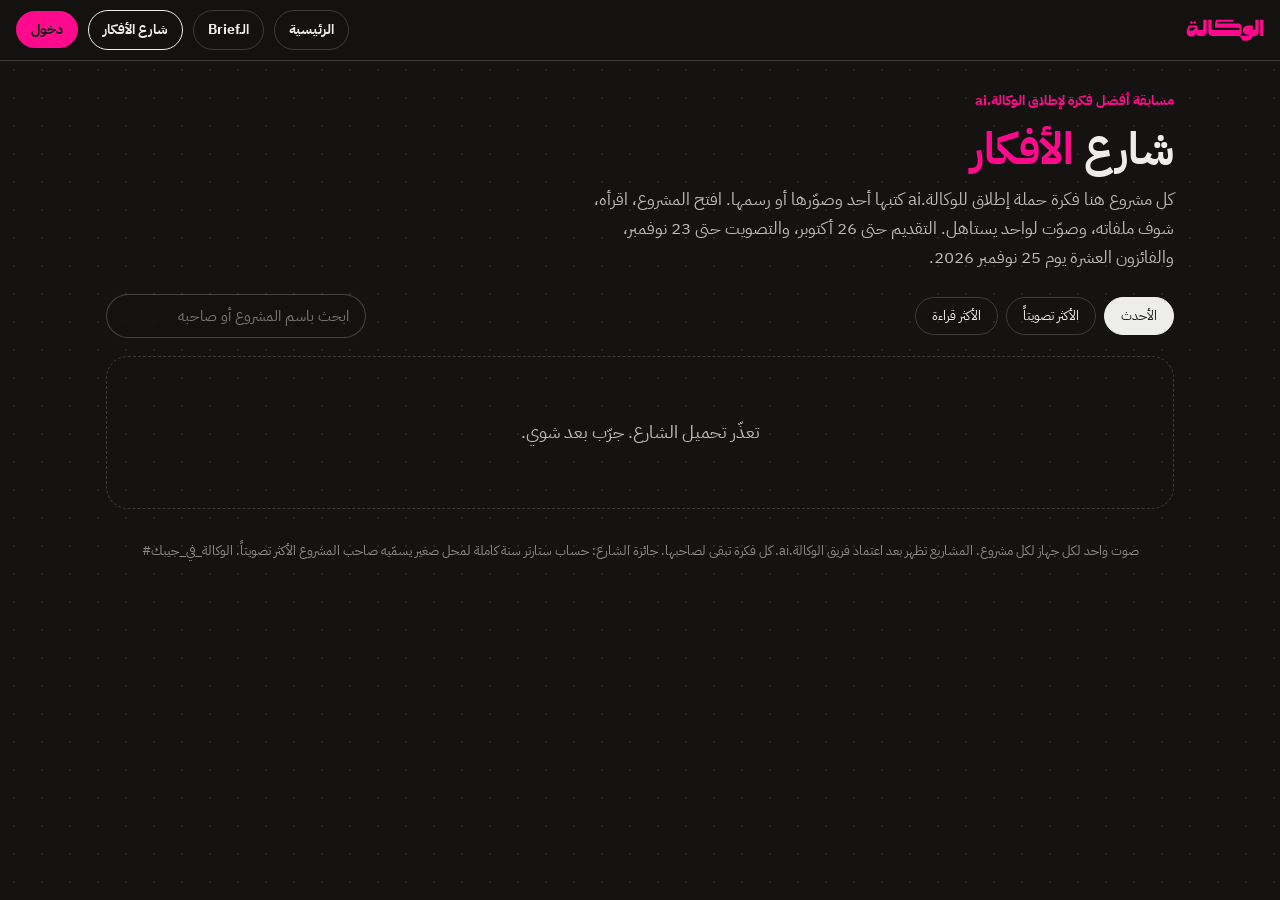
<file: gallery.html>
<!doctype html>
<html lang="ar" dir="rtl">
<head>
<meta charset="utf-8"><meta name="viewport" content="width=device-width, initial-scale=1, viewport-fit=cover">
<title>شارع الأفكار · مسابقة أفضل فكرة لإطلاق الوكالة.ai</title>
<meta name="description" content="مشاريع المشاركين في مسابقة أفضل فكرة لإطلاق الوكالة.ai: افتح المشروع، اقرأ الفكرة، شوف الملفات، وصوّت.">
<meta property="og:title" content="شارع الأفكار · مسابقة أفضل فكرة لإطلاق الوكالة.ai"><meta property="og:description" content="مشاريع حملة إطلاق الوكالة.ai من المشاركين. اقرأ وصوّت."><meta property="og:image" content="https://alharethksogz.github.io/alwakala-brief/assets/og.jpg">
<link rel="icon" href="favicon.svg" type="image/svg+xml">
<link href="https://fonts.googleapis.com/css2?family=Archivo:wght@700;800&family=IBM+Plex+Sans+Arabic:wght@400;600;700&display=swap" rel="stylesheet">
<link rel="stylesheet" href="assets/chal.css">
<style>
.bar2{display:flex;gap:8px;align-items:center;flex-wrap:wrap;margin-bottom:18px}
.tabs{display:flex;gap:8px}
.tab{border:1.5px solid var(--line);background:transparent;color:var(--paper);border-radius:999px;padding:8px 16px;font:700 14px inherit;font-family:inherit;cursor:pointer}
.tab[aria-pressed="true"]{background:var(--paper);color:var(--ink);border-color:var(--paper)}
.srch{margin-inline-start:auto;max-width:260px;min-width:160px;flex:1}
.srch input{border-radius:999px;padding:9px 16px;font-size:15px}
.pg{display:grid;grid-template-columns:repeat(auto-fill,minmax(250px,1fr));gap:18px}
.pc{position:relative;display:flex;flex-direction:column;background:var(--ink);border:1.5px solid var(--line);border-radius:22px;overflow:hidden;text-decoration:none;color:var(--paper);transition:transform .2s,border-color .2s}
.pc:hover{transform:translateY(-3px);border-color:var(--g3)}
.pc .cv{position:relative;aspect-ratio:4/3;background:#0c0c0b;overflow:hidden}
.pc .cv img{width:100%;height:100%;object-fit:cover}
.pc .cv .tc{position:absolute;inset:0;display:flex;align-items:flex-end;padding:16px;background:linear-gradient(160deg,#2a1a24,#141312 70%);font-size:22px;font-weight:700;line-height:1.35;color:var(--paper)}
.pc .cv .tc::before{content:"";position:absolute;inset:auto -20% -40% auto;width:70%;aspect-ratio:1;border-radius:50%;background:radial-gradient(circle,rgba(255,10,140,.35),transparent 65%)}
.pc .ic{position:absolute;bottom:10px;inset-inline-end:10px;display:flex;gap:6px}
.pc .ic span{background:rgba(20,19,18,.8);border:1px solid rgba(247,247,245,.2);border-radius:999px;padding:2px 9px;font-size:12px;color:var(--g1)}
.pc .bd{padding:14px 16px 16px;display:flex;flex-direction:column;gap:6px;flex:1}
.pc b{font-size:18px;line-height:1.45}
.pc .sm{font-size:14px;color:var(--g2);line-height:1.6;display:-webkit-box;-webkit-line-clamp:2;-webkit-box-orient:vertical;overflow:hidden}
.pc .who{font-size:13px;color:var(--g3);margin-top:auto;padding-top:8px;display:flex;justify-content:space-between;gap:8px;align-items:center}
.pc .who .v{color:var(--paper);font-weight:700}
.pc .who .v i{font-style:normal;color:var(--m)}
.cnt{color:var(--g3);font-size:14px;margin-bottom:12px}
</style>
</head>
<body>
<div id="chbar"></div>
<div class="wrap">
  <div class="kick">مسابقة أفضل فكرة لإطلاق الوكالة.ai</div>
  <h1>شارع <b>الأفكار</b></h1>
  <p class="sub">كل مشروع هنا فكرة حملة إطلاق للوكالة.ai كتبها أحد وصوّرها أو رسمها. افتح المشروع، اقرأه، شوف ملفاته، وصوّت لواحد يستاهل. التقديم حتى 26 أكتوبر، والتصويت حتى 23 نوفمبر، والفائزون العشرة يوم 25 نوفمبر 2026.</p>
  <div class="bar2">
    <div class="tabs" role="tablist"><button class="tab" data-s="new" aria-pressed="true">الأحدث</button><button class="tab" data-s="top" aria-pressed="false">الأكثر تصويتاً</button><button class="tab" data-s="read" aria-pressed="false">الأكثر قراءة</button></div>
    <div class="srch"><input id="q" type="search" placeholder="ابحث باسم المشروع أو صاحبه" aria-label="بحث"></div>
  </div>
  <p class="cnt" id="cnt"></p>
  <div class="pg" id="grid"></div>
  <p class="foot">صوت واحد لكل جهاز لكل مشروع. المشاريع تظهر بعد اعتماد فريق الوكالة.ai. كل فكرة تبقى لصاحبها. جائزة الشارع: حساب ستارتر سنة كاملة لمحل صغير يسمّيه صاحب المشروع الأكثر تصويتاً. <span dir="ltr">#الوكالة_في_جيبك</span></p>
</div>
<script src="assets/chal.js"></script>
<script>
(function(){
var $=function(s){return document.querySelector(s)};CH.header('gallery');CH.track();
var items=[],sort='new',q='';
function cover(x){if(x.cover)return '<img loading="lazy" src="'+CH.pub(x.cover)+'" alt="">';if(x.poster)return '<img loading="lazy" src="'+CH.pub(x.poster)+'" alt="">';return '<div class="tc">'+CH.esc(x.title||'بدون عنوان')+'</div>'}
function rk(x){return x.rank?'<span class="rank">'+(x.rank===1?'المركز الأول':'المركز '+x.rank)+'</span>':''}
function render(){var list=items.filter(function(x){if(!q)return true;var s=(x.title||'')+' '+(x.name||'')+' '+(x.summary||'')+' '+(x.city||'');return s.indexOf(q)>=0});
  if(sort==='top')list.sort(function(a,b){return b.votes-a.votes||(a.rank||99)-(b.rank||99)});else if(sort==='read')list.sort(function(a,b){return b.views-a.views});else list.sort(function(a,b){return (a.rank||99)-(b.rank||99)||new Date(b.at)-new Date(a.at)});
  $('#cnt').textContent=items.length?list.length+' مشروع'+(q?' يطابق البحث':' في الشارع'):'';
  if(!list.length){$('#grid').innerHTML='<div class="empty" style="grid-column:1/-1">'+(items.length?'لا نتائج.':'الشارع فاضي لسا. <a href="join.html">كن أول من يضيء نافذة.</a>')+'</div>';return}
  $('#grid').innerHTML=list.map(function(x){var ic=[];if(x.n_video>0)ic.push('▶ '+x.n_video);if(x.n_image>0)ic.push('🖼 '+x.n_image);if(x.n_pdf>0||x.has_doc)ic.push('📄 '+(x.n_pdf||1));
    return '<a class="pc" href="project.html?p='+x.slug+'" data-slug="'+x.slug+'">'+rk(x)+'<div class="cv">'+cover(x)+(ic.length?'<div class="ic">'+ic.map(function(t){return '<span>'+t+'</span>'}).join('')+'</div>':'')+'</div>'
      +'<div class="bd"><b>'+CH.esc(x.title||'بدون عنوان')+'</b>'+(x.summary?'<div class="sm">'+CH.esc(x.summary)+'</div>':'')
      +'<div class="who"><span>'+CH.esc(x.name)+(x.city?' · '+CH.esc(x.city):'')+'</span><span class="v"><i>♥</i> <span class="num">'+x.votes+'</span></span></div></div></a>'}).join('')}
Array.prototype.forEach.call(document.querySelectorAll('.tab'),function(t){t.addEventListener('click',function(){sort=t.dataset.s;Array.prototype.forEach.call(document.querySelectorAll('.tab'),function(x){x.setAttribute('aria-pressed',x===t)});CH.event('gallery_sort',{s:sort});render()})});
$('#q').addEventListener('input',function(){q=this.value.trim();render()});
$('#grid').addEventListener('click',function(e){var a=e.target.closest('.pc');if(a)CH.event('card_click',{slug:a.dataset.slug})});
CH.rpc('chal_gallery').then(function(l){items=Array.isArray(l)?l:[];render()}).catch(function(){$('#grid').innerHTML='<div class="empty" style="grid-column:1/-1">تعذّر تحميل الشارع. جرّب بعد شوي.</div>'});
})();
</script>
</body></html>
</file>
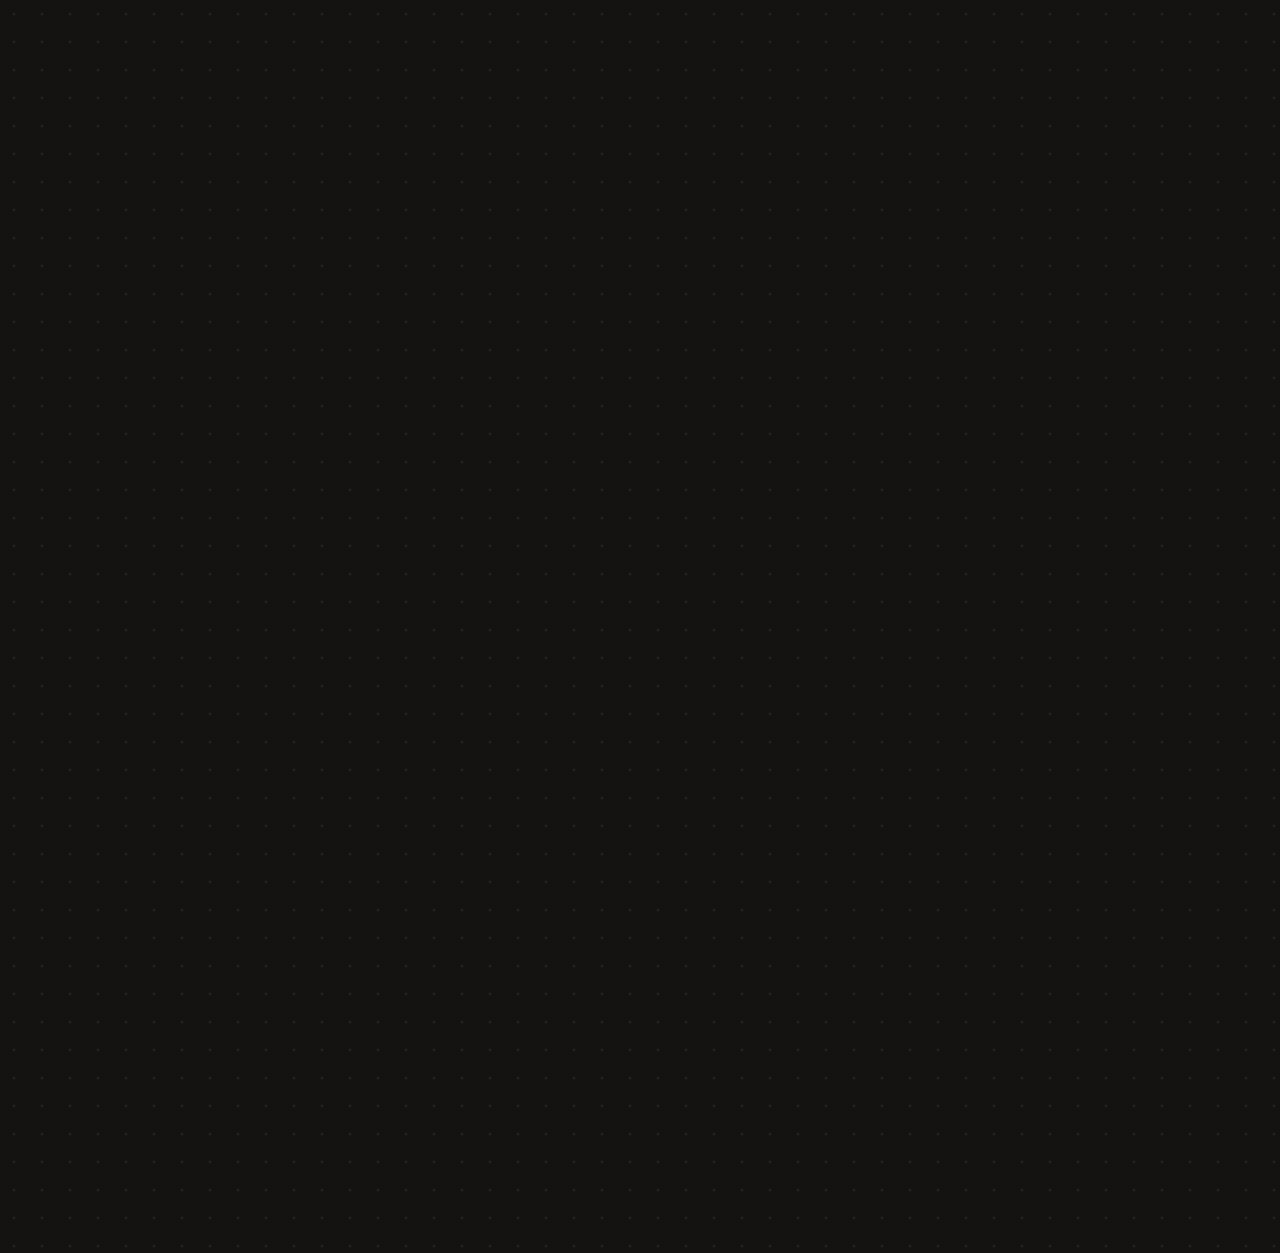
<file: join.html>
<!doctype html>
<html lang="ar" dir="rtl">
<head>
<meta charset="utf-8"><meta name="viewport" content="width=device-width, initial-scale=1, viewport-fit=cover">
<title>سجّل · مسابقة أفضل فكرة لإطلاق الوكالة.ai</title>
<meta name="description" content="سجّل في مسابقة أفضل فكرة لإطلاق الوكالة.ai وافتح صفحة مشروعك: فكرة حملة إطلاق الوكالة.ai، فيديو أو مقترح أو صور.">
<meta property="og:title" content="سجّل في مسابقة أفضل فكرة لإطلاق الوكالة.ai"><meta property="og:image" content="https://alharethksogz.github.io/alwakala-brief/assets/og.jpg">
<link rel="icon" href="favicon.svg" type="image/svg+xml">
<link href="https://fonts.googleapis.com/css2?family=Archivo:wght@700;800&family=IBM+Plex+Sans+Arabic:wght@400;600;700&display=swap" rel="stylesheet">
<link rel="stylesheet" href="assets/chal.css">
<style>
.steps{display:flex;gap:8px;margin:0 0 22px;font-size:13px;color:var(--g3)}
.steps b{display:inline-flex;align-items:center;gap:6px;border:1.5px solid var(--line);border-radius:999px;padding:4px 12px;color:var(--g2)}
.steps b.on{border-color:var(--m);color:var(--paper)}
.steps b i{font-style:normal;font-family:Archivo,sans-serif;color:var(--m)}
.pin2{display:grid;grid-template-columns:1fr 1fr;gap:12px}
.pin2 input{letter-spacing:.35em;text-align:center;font-family:Archivo,sans-serif;font-size:20px}
.why{background:var(--ink2);border-radius:14px;padding:12px 14px;font-size:14px;color:var(--g2);margin-top:8px;line-height:1.7}
</style>
</head>
<body>
<div id="chbar"></div>
<div class="wrap narrow">
  <div class="steps"><b class="on"><i>1</i> سجّل</b><b><i>2</i> صفحة مشروعك</b><b><i>3</i> شارع الأفكار</b></div>
  <h1>خلّ اسمك <b>على الشارع.</b></h1>
  <p class="sub">دقيقة واحدة: اسمك وبريدك وكلمة مرور تختارها أنت. بعدها تفتح صفحة مشروعك مباشرة، وتقدر ترجع لها في أي وقت من زر «دخول» أعلى الموقع.</p>

  <div class="card" id="already" hidden>
    <p style="margin:0 0 12px;font-size:18px">أنت مسجّل باسم <b id="alname"></b>.</p>
    <div style="display:flex;gap:10px;flex-wrap:wrap"><a class="btn m" href="submit.html">افتح صفحة مشروعي</a><button type="button" class="btn" id="alout">خروج</button></div>
  </div>

  <form class="card" id="jf" novalidate autocomplete="on">
    <div class="two">
      <label class="f"><span>الاسم <i>مطلوب</i></span><input name="name" required maxlength="80" autocomplete="name" placeholder="اسمك أو اسم الفريق"></label>
      <label class="f"><span>البريد الإلكتروني <i>مطلوب · للدخول</i></span><input name="email" type="email" required inputmode="email" dir="ltr" placeholder="name@example.com" maxlength="120" autocomplete="email"></label>
      <label class="f"><span>رقم الواتساب <i>مطلوب · للتواصل</i></span><input name="phone" required inputmode="tel" dir="ltr" placeholder="05xxxxxxxx" maxlength="20" autocomplete="tel"></label>
      <label class="f"><span>المدينة</span><input name="city" maxlength="60" autocomplete="address-level2"></label>
      <label class="f"><span>أنت</span><select name="role"><option value="freelancer">فريلانسر</option><option value="creator">صانع محتوى</option><option value="student">طالب</option><option value="owner">صاحب محل</option><option value="agency">من وكالة إعلان</option><option value="other">غير ذلك</option></select></label>
      <label class="f"><span>حسابك (إنستقرام / تيك توك / X)</span><input name="handle" dir="ltr" maxlength="80" placeholder="@"></label>
      <label class="f"><span>اسم الفريق (اختياري)</span><input name="team" maxlength="80"></label>
    </div>
    <label class="f" style="margin-top:4px"><span>كلمة المرور <i>6 أحرف على الأقل</i></span><span style="display:flex;gap:8px"><input name="pw" type="password" maxlength="72" autocomplete="new-password" dir="ltr" style="flex:1"><button type="button" class="btn sm" id="showpw" style="flex:none">إظهار</button></span></label>
    <p class="why">بريدك وكلمة المرور هما مفتاح صفحتك: تدخل بهما من أي جهاز لتعدّل مشروعك قبل 26 أكتوبر. لو نسيت كلمة المرور راسل <a href="mailto:win@alwakala.ai">win@alwakala.ai</a> من نفس بريدك.</p>
    <input name="website" tabindex="-1" autocomplete="off" class="hp" aria-hidden="true">
    <label class="chk"><input type="checkbox" name="terms" required> <span>قرأت <a href="terms.html" target="_blank" rel="noopener">الشروط</a> وأوافق عليها، وأسمح بعرض مشروعي في «شارع الأفكار» بعد اعتماده.</span></label>
    <label class="chk"><input type="checkbox" name="consent" checked> <span>أحب تتواصلون معي لبرنامج صنّاع المحتوى في حملة الإطلاق.</span></label>
    <div style="margin-top:18px;display:flex;gap:10px;align-items:center;flex-wrap:wrap">
      <button type="submit" class="btn m" id="go">سجّلني وافتح صفحة مشروعي</button>
      <button type="button" class="btn" id="haveacc">عندي حساب · دخول</button>
    </div>
    <p class="err" id="err" role="alert"></p>
  </form>
  <p class="foot">التسجيل وتقديم المشاريع حتى 26 أكتوبر 2026، 11:59 مساءً بتوقيت الرياض · <a href="brief.html">اقرأ الـBrief</a> قبل ما تكتب فكرتك.</p>
</div>
<script src="assets/chal.js"></script>
<script>
(function(){
var $=function(s){return document.querySelector(s)};var hdr=CH.header('join');CH.track();
var ERR={name:'اكتب اسمك.',email:'البريد غير صحيح.',phone:'رقم الواتساب غير صحيح.',terms:'لازم توافق على الشروط.',password:'كلمة المرور 6 أحرف على الأقل.',closed:'قفل التسجيل يوم 26 أكتوبر.',rate:'جرّب بعد شوي.'};
function chErr(e){var k=String(e&&e.message||'');for(var key in ERR)if(k.indexOf(key)>=0)return ERR[key];return 'صار خطأ. جرّب مرة ثانية.'}
/* personal link ?e=token → sign in directly */
var q=new URLSearchParams(location.search),tok=q.get('e');
if(tok&&/^[0-9a-f-]{36}$/i.test(tok)){CH.rpc('chal_me',{p_token:tok}).then(function(m){if(m&&m.name){CH.setMe({token:tok,id:m.id,name:m.name});location.replace('submit.html'+(m.has_pin?'':'?setpw=1'))}}).catch(function(){})}
var me=CH.me();if(me){$('#already').hidden=false;$('#alname').textContent=me.name||'';$('#jf').hidden=true}
$('#alout').addEventListener('click',function(){CH.logout();location.reload()});
$('#haveacc').addEventListener('click',function(){hdr.open()});
$('#showpw').addEventListener('click',function(){var i=document.querySelector('#jf input[name=pw]');i.type=i.type==='password'?'text':'password';this.textContent=i.type==='password'?'إظهار':'إخفاء'});
CH.event('join_start');
$('#jf').addEventListener('submit',function(e){e.preventDefault();var f=e.target,b=$('#go');$('#err').textContent='';
  if(f.name.value.trim().length<2){$('#err').textContent=ERR.name;return}
  if(!/^[^@\s]+@[^@\s]+\.[^@\s]+$/.test(f.email.value.trim())){$('#err').textContent=ERR.email;return}
  if(f.pw.value.length<6){$('#err').textContent=ERR.password;return}
  if(!f.terms.checked){$('#err').textContent=ERR.terms;return}
  b.disabled=true;b.textContent='لحظة…';
  CH.rpc('chal_register',{p_name:f.name.value.trim(),p_phone:f.phone.value,p_city:f.city.value.trim(),p_role:f.role.value,p_handle:f.handle.value.trim(),p_team:f.team.value.trim(),p_consent:f.consent.checked,p_terms:true,p_source:document.referrer.slice(0,120),p_device:CH.dev(),p_hp:f.website.value,p_email:f.email.value.trim(),p_password:f.pw.value})
  .then(function(j){
    if(j.need_login){$('#err').innerHTML='هذا البريد مسجّل من قبل باسم <b>'+CH.esc(j.name||'')+'</b>. ادخل بكلمة مرورك.';hdr.open();var em=document.querySelector('#chlf input[name=email]');if(em)em.value=f.email.value.trim();return}
    CH.setMe({token:j.token,id:j.id,name:j.name||f.name.value.trim()});CH.event('join_done',{existing:!!j.existing});
    location.href='submit.html'+(j.existing?'':'?new=1')})
  .catch(function(err){$('#err').textContent=chErr(err)}).then(function(){b.disabled=false;b.textContent='سجّلني وافتح صفحة مشروعي'})});
})();
</script>
</body></html>
</file>
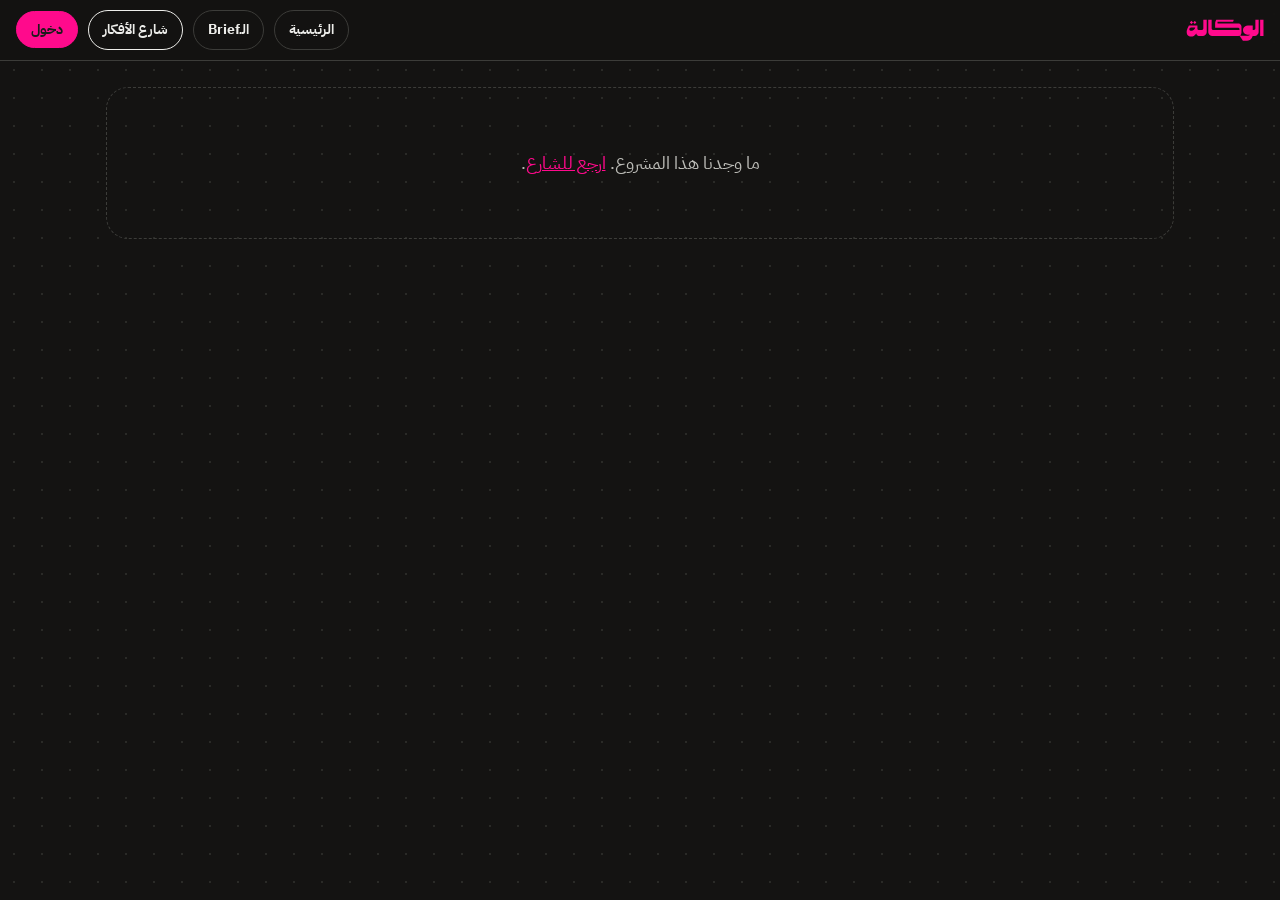
<file: project.html>
<!doctype html>
<html lang="ar" dir="rtl">
<head>
<meta charset="utf-8"><meta name="viewport" content="width=device-width, initial-scale=1, viewport-fit=cover">
<title>مشروع · شارع الأفكار</title>
<meta name="description" content="مشروع في مسابقة أفضل فكرة لإطلاق الوكالة.ai: فكرة حملة إطلاق الوكالة.ai. اقرأ وصوّت.">
<meta property="og:title" content="مشروع في شارع الأفكار"><meta property="og:image" content="https://alharethksogz.github.io/alwakala-brief/assets/og.jpg">
<link rel="icon" href="favicon.svg" type="image/svg+xml">
<link href="https://fonts.googleapis.com/css2?family=Archivo:wght@700;800&family=IBM+Plex+Sans+Arabic:wght@400;600;700&display=swap" rel="stylesheet">
<link rel="stylesheet" href="assets/chal.css">
<style>
.hero{position:relative;border-radius:26px;overflow:hidden;background:#0c0c0b;min-height:300px;display:flex;align-items:flex-end;margin-bottom:22px;border:1px solid var(--line)}
.hero .bg{position:absolute;inset:0;background-size:cover;background-position:center;filter:blur(18px) brightness(.45) saturate(1.1);transform:scale(1.1)}
.hero .cv{position:relative;z-index:1;width:min(300px,42%);aspect-ratio:3/4;border-radius:18px;overflow:hidden;margin:26px;flex:none;box-shadow:0 18px 50px rgba(0,0,0,.5);background:#1C1C1B}
.hero .cv img{width:100%;height:100%;object-fit:cover}
.hero .tx{position:relative;z-index:1;padding:26px 26px 26px 0;flex:1;min-width:0}
.hero h1{font-size:clamp(26px,3.6vw,44px);margin:0 0 8px}
.hero .sm{font-size:clamp(16px,1.6vw,20px);color:var(--g1);margin:0 0 14px}
.who{display:flex;gap:10px;align-items:center;flex-wrap:wrap;font-size:14px;color:var(--g2)}
.who .av{width:36px;height:36px;border-radius:50%;background:var(--m);color:var(--ink);display:grid;place-items:center;font-weight:800;font-size:16px}
.who .st{margin-inline-start:auto;display:flex;gap:12px;color:var(--g2)}
.who .st b{color:var(--paper)}
@media (max-width:640px){.hero{flex-direction:column;align-items:stretch}.hero .cv{width:auto;aspect-ratio:16/10;margin:14px 14px 0}.hero .tx{padding:14px 16px 20px}}
.lay{display:grid;grid-template-columns:1.2fr .8fr;gap:22px;align-items:start}
@media (max-width:860px){.lay{grid-template-columns:1fr}}
.art h3{font-size:14px;color:var(--m);margin:22px 0 6px;font-weight:800}
.art h3:first-child{margin-top:0}
.art p{font-size:19px;margin:0;white-space:pre-wrap;line-height:1.85}
.art .hook{font-size:clamp(24px,2.6vw,32px);font-weight:700;line-height:1.4;margin-bottom:22px;color:var(--paper)}
.media{display:grid;gap:12px}
.md{position:relative;border-radius:18px;overflow:hidden;background:#0c0c0b;border:1px solid var(--line)}
.md video{width:100%;max-height:70vh;background:#000;display:block}
.md .pl{position:relative;cursor:pointer;aspect-ratio:9/16;max-height:520px}
.md .pl img{width:100%;height:100%;object-fit:cover}
.md .pl::after{content:"";position:absolute;left:50%;top:50%;width:64px;height:64px;border-radius:50%;background:rgba(20,19,18,.8);border:1.5px solid rgba(247,247,245,.4);transform:translate(-50%,-50%)}
.md .pl::before{content:"";position:absolute;left:calc(50% + 4px);top:50%;transform:translate(-50%,-50%);border-left:18px solid #EDEDEA;border-top:11px solid transparent;border-bottom:11px solid transparent;z-index:1}
.md img.im{width:100%;cursor:zoom-in}
.md .pdf{display:flex;align-items:center;gap:12px;padding:14px 16px}
.md .pdf b{flex:1;font-size:15px;word-break:break-all}
.md iframe{width:100%;height:70vh;border:0;background:#fff}
.imgs{display:grid;grid-template-columns:1fr 1fr;gap:10px}
.imgs .md{aspect-ratio:1;display:grid}.imgs .md img{width:100%;height:100%;object-fit:cover}
.lb{position:fixed;inset:0;z-index:95;background:rgba(10,10,9,.92);display:grid;place-items:center;padding:16px}
.lb[hidden]{display:none}.lb img{max-width:100%;max-height:92vh;border-radius:12px}
.sticky{position:fixed;left:0;right:0;bottom:0;z-index:60;display:flex;gap:8px;align-items:center;padding:10px 14px calc(10px + env(safe-area-inset-bottom,0px));background:rgba(20,19,18,.94);border-top:1px solid var(--line);backdrop-filter:blur(10px)}
.sticky .vote{background:var(--m);color:var(--ink);border:0;border-radius:999px;padding:12px 22px;font:800 17px inherit;font-family:inherit;cursor:pointer;display:inline-flex;gap:8px;align-items:center}
.sticky .vote[aria-pressed="true"]{background:var(--paper)}
.sticky .cnt{font-size:14px;color:var(--g2)}
.sticky .cnt b{color:var(--paper);font-family:Archivo,sans-serif}
.sticky .sp{flex:1}
.sticky .btn.sm{padding:8px 12px}
@media (max-width:520px){.sticky .hidem{display:none}}
.nav{display:flex;justify-content:space-between;gap:10px;margin-top:26px}
.reel{margin-top:14px;font-size:14px}
</style>
</head>
<body>
<div id="chbar"></div>
<div class="wrap" id="main"><p class="sub">يحمّل المشروع…</p></div>
<div class="lb" id="lb" hidden><img alt=""></div>
<div class="toast" id="toast"></div>
<script src="assets/chal.js"></script>
<script>
(function(){
var $=function(s){return document.querySelector(s)};CH.header('gallery');CH.track();
var slug=new URLSearchParams(location.search).get('p'),P=null,voted={};try{voted=JSON.parse(localStorage.getItem('aw_votes')||'{}')}catch(e){}
function toast(t){var e=$('#toast');e.textContent=t;e.classList.add('on');setTimeout(function(){e.classList.remove('on')},2200)}
function ini(n){return (n||'؟').trim().charAt(0)}
if(!slug||!/^[a-z0-9]{4,12}$/.test(slug)){$('#main').innerHTML='<div class="empty">ما وجدنا هذا المشروع. <a href="gallery.html">ارجع للشارع</a>.</div>';return}
CH.rpc('chal_project',{p_slug:slug,p_session:CH.sid}).then(function(p){if(!p){$('#main').innerHTML='<div class="empty">هذا المشروع غير معروض حالياً. <a href="gallery.html">ارجع للشارع</a>.</div>';return}P=p;render()})
.catch(function(){$('#main').innerHTML='<div class="empty">تعذّر تحميل المشروع. جرّب بعد شوي.</div>'});
function render(){var p=P,b=p.body||{},media=Array.isArray(p.media)?p.media:[];
  if(!media.length&&p.video)media=[{kind:'video',path:p.video,poster:p.poster}];
  document.title=p.title+' · شارع الأفكار';var md=document.querySelector('meta[property="og:title"]');if(md)md.content=p.title;
  var cover=p.cover||p.poster||(media.filter(function(m){return m.kind==='image'})[0]||{}).path;
  var vids=media.filter(function(m){return m.kind==='video'}),imgs=media.filter(function(m){return m.kind==='image'}),pdfs=media.filter(function(m){return m.kind==='pdf'});
  $('#main').innerHTML='<div class="hero">'+(cover?'<div class="bg" style="background-image:url('+CH.pub(cover)+')"></div><div class="cv"><img src="'+CH.pub(cover)+'" alt=""></div>':'<div class="bg" style="background:linear-gradient(160deg,#2a1a24,#141312)"></div>')
    +'<div class="tx">'+(p.rank?'<span class="tag m" style="margin-bottom:10px">'+(p.rank===1?'المركز الأول':'المركز '+p.rank)+'</span>':'')+'<h1>'+CH.esc(p.title)+'</h1>'+(p.summary?'<p class="sm">'+CH.esc(p.summary)+'</p>':'')
    +'<div class="who"><span class="av">'+CH.esc(ini(p.name))+'</span><span><b>'+CH.esc(p.name)+'</b>'+(p.handle?' · <bdi>'+CH.esc(p.handle)+'</bdi>':'')+(p.city?' · '+CH.esc(p.city):'')+'</span><span class="st"><span>♥ <b class="num" id="vc">'+p.votes+'</b></span><span>👁 <b class="num">'+CH.fmt(p.views)+'</b></span></span></div></div></div>'
    +'<div class="lay"><div class="card art">'+(b.hook?'<div class="hook">'+CH.esc(b.hook)+'</div>':'')
    +CH.SEC.filter(function(s){return s[0]!=='hook'&&b[s[0]]}).map(function(s){return '<h3>'+s[1]+'</h3><p>'+CH.esc(b[s[0]])+'</p>'}).join('')
    +(!Object.keys(b).length?'<p class="hint">هذا المشروع فيديو بدون نص مكتوب.</p>':'')
    +(p.reel_url?'<p class="reel"><a href="'+CH.esc(p.reel_url)+'" target="_blank" rel="noopener" data-ev="reel">شاهده على حساب صاحبه ↗</a></p>':'')+'</div>'
    +'<div class="media">'+vids.map(function(m,i){return '<div class="md"><div class="pl" data-v="'+i+'">'+(m.poster?'<img src="'+CH.pub(m.poster)+'" alt="">':'')+'</div></div>'}).join('')
    +(imgs.length?'<div class="imgs">'+imgs.map(function(m){return '<div class="md"><img class="im" loading="lazy" src="'+CH.pub(m.path)+'" alt=""></div>'}).join('')+'</div>':'')
    +pdfs.map(function(m,i){return '<div class="md"><div class="pdf"><span>📄</span><b>'+CH.esc(m.name||'ملف المقترح')+'</b><button type="button" class="btn sm" data-pdf="'+i+'">اقرأ</button><a class="btn sm" href="'+CH.pub(m.path)+'" target="_blank" rel="noopener" data-ev="pdf_dl">تنزيل</a></div><div class="pdfv" hidden></div></div>'}).join('')
    +(!media.length?'<div class="empty">بدون ملفات.</div>':'')+'</div></div>'
    +'<div class="nav">'+(p.next?'<a class="btn" href="project.html?p='+p.next+'">المشروع التالي ←</a>':'<span></span>')+(p.prev?'<a class="btn" href="project.html?p='+p.prev+'">→ المشروع السابق</a>':'')+'</div>'
    +'<p class="foot">كل فكرة تبقى لصاحبها. التصويت صوت واحد لكل جهاز لكل مشروع. <span dir="ltr">#الوكالة_في_جيبك</span></p>'
    +'<div class="sticky"><button type="button" class="vote" id="vote" aria-pressed="'+(voted[p.id]?'true':'false')+'">♥ '+(voted[p.id]?'صوّتت':'صوّت للمشروع')+'</button><span class="cnt hidem"><b id="vc2">'+p.votes+'</b> صوت</span><span class="sp"></span>'
    +'<a class="btn sm" id="shwa" target="_blank" rel="noopener">واتساب</a><a class="btn sm hidem" id="shx" target="_blank" rel="noopener">X</a><button type="button" class="btn sm" id="cp">نسخ الرابط</button><a class="btn sm hidem" href="gallery.html">الشارع</a></div>';
  var url=CH.base()+'project.html?p='+p.slug,txt='«'+p.title+'» مشروع في مسابقة أفضل فكرة لإطلاق الوكالة.ai. اقرأه وصوّت له:\n#الوكالة_في_جيبك';
  $('#shwa').href='https://wa.me/?text='+encodeURIComponent(txt+'\n'+url);$('#shx').href='https://x.com/intent/tweet?text='+encodeURIComponent(txt)+'&url='+encodeURIComponent(url);
  $('#cp').addEventListener('click',function(){try{navigator.clipboard.writeText(url);toast('انسخت الرابط')}catch(e){prompt('الرابط:',url)}CH.event('share_click',{where:'project',how:'copy',entry:p.id})});
  $('#shwa').addEventListener('click',function(){CH.event('share_click',{where:'project',how:'wa',entry:p.id})});$('#shx').addEventListener('click',function(){CH.event('share_click',{where:'project',how:'x',entry:p.id})});
  $('#main').addEventListener('click',function(e){
    var pl=e.target.closest('.pl');if(pl){var m=vids[+pl.dataset.v],v=document.createElement('video');v.src=CH.pub(m.path);v.controls=true;v.playsInline=true;v.autoplay=true;v.poster=m.poster?CH.pub(m.poster):'';pl.parentNode.replaceChild(v,pl);v.play().catch(function(){});CH.event('video_play',{entry:p.id,path:m.path});return}
    var im=e.target.closest('img.im');if(im){$('#lb img').src=im.src;$('#lb').hidden=false;CH.event('image_open',{entry:p.id});return}
    var pb=e.target.closest('[data-pdf]');if(pb){var mm=pdfs[+pb.dataset.pdf],box=pb.closest('.md').querySelector('.pdfv');if(box.hidden){box.innerHTML='<iframe src="'+CH.pub(mm.path)+'#toolbar=0" title="PDF"></iframe>';box.hidden=false;pb.textContent='أغلق';CH.event('pdf_open',{entry:p.id,path:mm.path})}else{box.hidden=true;box.innerHTML='';pb.textContent='اقرأ'}return}
    var ev=e.target.closest('[data-ev]');if(ev)CH.event(ev.dataset.ev,{entry:p.id})});
  $('#vote').addEventListener('click',function(){var b=this;if(voted[p.id]){toast('صوّتت لهذا المشروع من قبل');return}b.disabled=true;
    CH.rpc('chal_vote',{p_entry:p.id,p_device:CH.dev(),p_session:CH.sid}).then(function(r){if(r&&r.ok===false){var k=r.error||'';toast(k==='closed'?'انتهى التصويت.':k==='rate'?'أصوات كثيرة من هذه الشبكة اليوم.':'تعذّر التصويت');return}if(r&&r.ok){voted[p.id]=1;try{localStorage.setItem('aw_votes',JSON.stringify(voted))}catch(x){}$('#vc').textContent=r.votes;$('#vc2').textContent=r.votes;b.setAttribute('aria-pressed','true');b.textContent='♥ صوّتت';toast(r.counted?'وصل صوتك. شكراً':'صوتك محسوب من قبل')}})
    .catch(function(err){var k=String(err.message||'');toast(k.indexOf('closed')>=0?'انتهى التصويت.':k.indexOf('rate')>=0?'أصوات كثيرة من هذه الشبكة اليوم.':'تعذّر التصويت')}).then(function(){b.disabled=false})});
}
$('#lb').addEventListener('click',function(){this.hidden=true});
document.addEventListener('keydown',function(e){if(e.key==='Escape')$('#lb').hidden=true});
})();
</script>
</body></html>
</file>
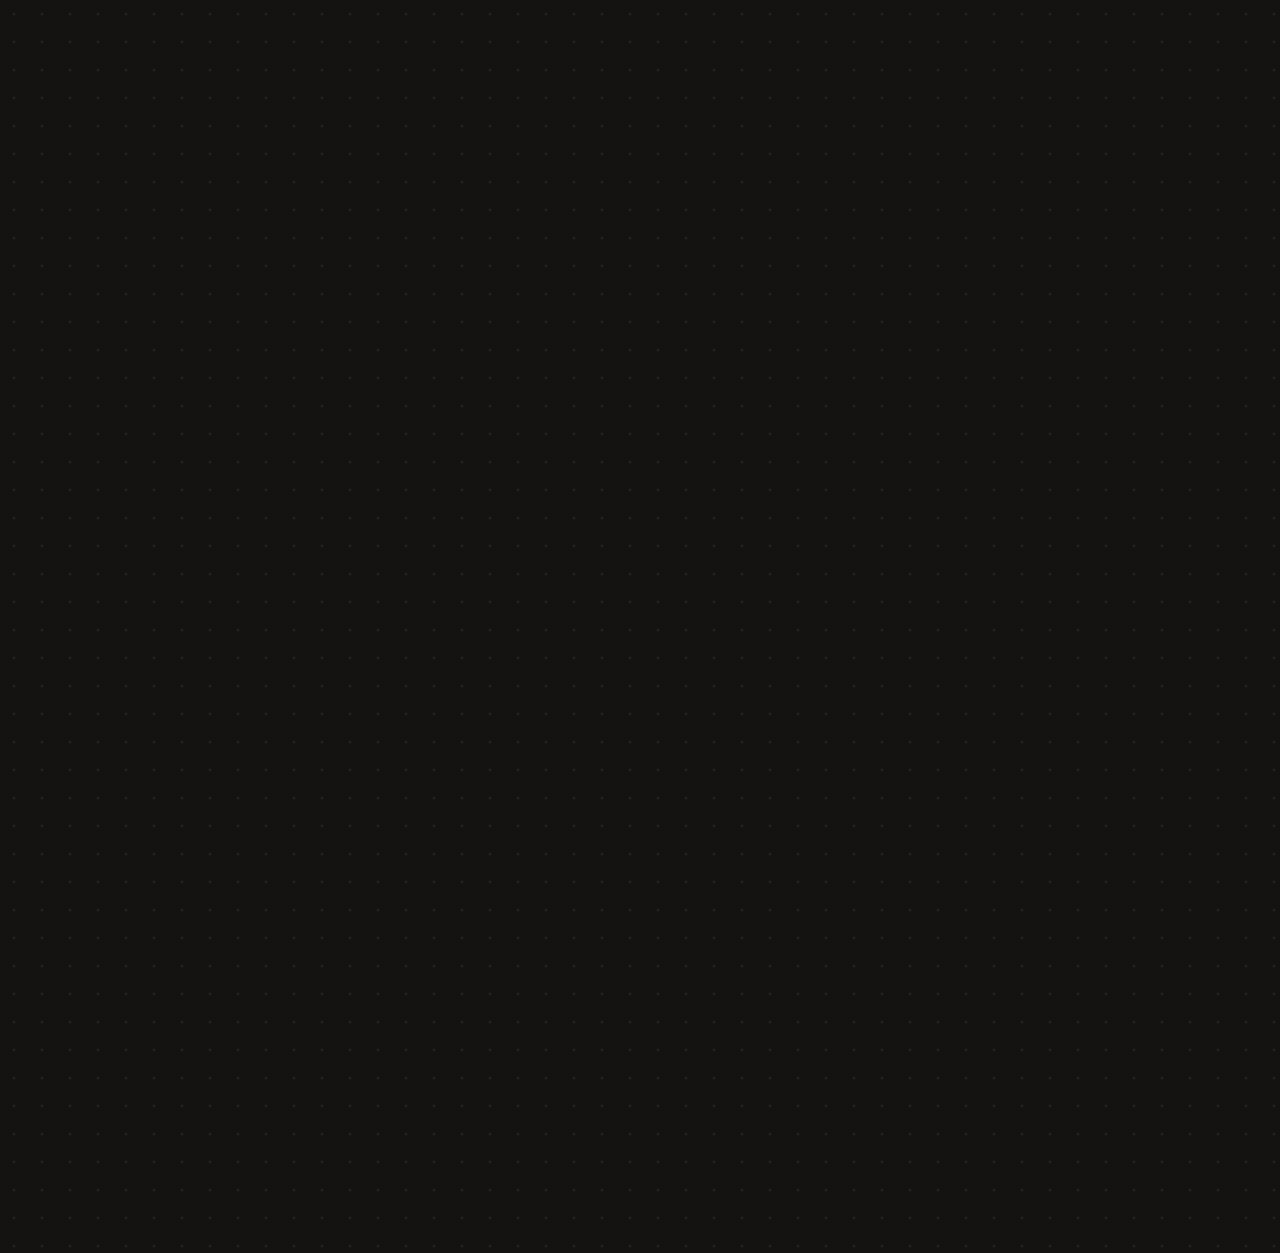
<file: submit.html>
<!doctype html>
<html lang="ar" dir="rtl">
<head>
<meta charset="utf-8"><meta name="viewport" content="width=device-width, initial-scale=1, viewport-fit=cover">
<title>مشروعي · مسابقة أفضل فكرة لإطلاق الوكالة.ai</title>
<meta name="robots" content="noindex">
<link rel="icon" href="favicon.svg" type="image/svg+xml">
<link href="https://fonts.googleapis.com/css2?family=Archivo:wght@700;800&family=IBM+Plex+Sans+Arabic:wght@400;600;700&display=swap" rel="stylesheet">
<link rel="stylesheet" href="assets/chal.css">
<style>
.top{display:flex;align-items:center;gap:12px;flex-wrap:wrap;margin-bottom:18px}
.top .st{margin-inline-start:auto;display:flex;gap:8px;align-items:center;font-size:14px;color:var(--g2)}
.tabs{display:flex;gap:8px;margin-bottom:16px}
.tabs button{border:1.5px solid var(--line);background:transparent;color:var(--paper);border-radius:999px;padding:8px 18px;font:700 15px inherit;font-family:inherit;cursor:pointer}
.tabs button[aria-selected="true"]{background:var(--paper);color:var(--ink);border-color:var(--paper)}
.sec{margin-bottom:6px}
.sec .help{font-size:13px;color:var(--g3);margin:-6px 0 8px}
.drop{border:2px dashed rgba(247,247,245,.3);border-radius:18px;padding:22px;text-align:center;cursor:pointer;transition:border-color .2s;position:relative}
.drop.over,.drop:hover{border-color:var(--m)}
.drop input{position:absolute;inset:0;opacity:0;cursor:pointer;width:100%;height:100%}
.drop b{display:block;font-size:17px}.drop span{display:block;font-size:13px;color:var(--g3);margin-top:4px}
.files{display:grid;gap:10px;margin-top:12px}
.fi{display:grid;grid-template-columns:64px 1fr auto;gap:12px;align-items:center;background:var(--ink2);border:1px solid var(--line);border-radius:16px;padding:10px 12px}
.fi .th{width:64px;height:64px;border-radius:10px;background:#0c0c0b;display:grid;place-items:center;overflow:hidden;font-size:22px}
.fi .th img{width:100%;height:100%;object-fit:cover}
.fi b{display:block;font-size:15px;word-break:break-all}
.fi .meta{font-size:12px;color:var(--g3);display:flex;gap:8px;flex-wrap:wrap;align-items:center}
.fi .bar{height:5px;border-radius:3px;background:#3C3C39;overflow:hidden;margin-top:6px}
.fi .bar i{display:block;height:100%;width:0;background:var(--m);transition:width .2s}
.fi .act{display:flex;flex-direction:column;gap:6px}
.fi .act button{border:1px solid var(--line);background:transparent;color:var(--paper);border-radius:999px;width:34px;height:30px;cursor:pointer;font-size:14px}
.fi .act button.cov[aria-pressed="true"]{background:var(--m);color:var(--ink);border-color:var(--m)}
.fi.err{border-color:#FF6B9F}
.total{font-size:13px;color:var(--g3);margin-top:8px;text-align:start}
.pv h1{font-size:34px}.pv .who{color:var(--g2);margin-bottom:18px}
.pv h3{font-size:15px;color:var(--m);margin:22px 0 6px}
.pv p{font-size:18px;white-space:pre-wrap;margin:0}
.pv .pmedia{display:grid;grid-template-columns:repeat(auto-fill,minmax(160px,1fr));gap:10px;margin-top:18px}
.pv .pmedia div{aspect-ratio:9/12;border-radius:14px;overflow:hidden;background:#0c0c0b;display:grid;place-items:center;color:var(--g2)}
.pv .pmedia img{width:100%;height:100%;object-fit:cover}
.done{ text-align:center}
.done .ref{font-family:Archivo,sans-serif;font-weight:800;font-size:44px;color:var(--m);letter-spacing:.06em}
.acct{display:flex;gap:10px;flex-wrap:wrap;margin-top:22px;font-size:13px;color:var(--g3);align-items:center}
.acct button{border:0;background:transparent;color:var(--g2);text-decoration:underline;cursor:pointer;font:inherit;font-size:13px;font-family:inherit}
</style>
</head>
<body>
<div id="chbar"></div>
<div class="wrap narrow">
  <div class="top"><div><div class="kick">صفحة مشروعك</div><h1 style="margin:0">أهلاً <b id="who">…</b></h1></div><div class="st" id="st"></div></div>
  <div class="tabs" role="tablist"><button role="tab" aria-selected="true" data-t="edit">التحرير</button><button role="tab" aria-selected="false" data-t="pv">معاينة الصفحة</button></div>

  <form class="card" id="pf" novalidate>
    <label class="f"><span>اسم الحملة <i id="c_title">0/60</i></span><input name="title" maxlength="60" placeholder="عنوان يوقّف الناس" required></label>
    <label class="f"><span>الفكرة في سطر <i id="c_summary">0/140</i></span><input name="summary" maxlength="140" placeholder="سطر واحد يشرح الحملة لصاحب المحل"></label>
    <div id="secs"></div>
    <label class="f"><span>رابط الفيديو على حسابك (إن نشرته)</span><input name="reel" dir="ltr" inputmode="url" placeholder="https://" maxlength="300"></label>

    <h2 style="margin-top:10px">الملفات</h2>
    <p class="hint" style="margin:-4px 0 12px">حتى 6 ملفات: فيديو MP4/MOV (حتى 100 ميقا)، PDF (حتى 20 ميقا)، صور JPG/PNG (حتى 10 ميقا). الملفات تنرفع مباشرة. اختر «غلاف» لواحد منها.</p>
    <div class="drop" id="drop"><input type="file" id="fin" multiple accept="video/mp4,video/quicktime,application/pdf,image/jpeg,image/png,image/webp"><b>اسحب الملفات هنا، أو اضغط لاختيارها</b><span>فيديو · PDF · صور</span></div>
    <div class="files" id="files"></div>
    <p class="total" id="total"></p>
    <div style="margin-top:20px;display:flex;gap:10px;align-items:center;flex-wrap:wrap">
      <button type="submit" class="btn m" id="send">أرسل مشروعي</button>
      <span class="hint" id="autos"></span>
    </div>
    <p class="err" id="err" role="alert"></p>
  </form>

  <div class="card pv" id="pv" hidden></div>

  <div class="card done" id="done" hidden>
    <div class="kick" style="justify-content:center">وصل مشروعك</div>
    <div class="ref" id="ref"></div>
    <p class="sub" style="margin:8px auto 18px;text-align:center">بانتظار اعتماد فريق الوكالة.ai، وبعدها يظهر في «شارع الأفكار» على هذا الرابط:<br><a id="plink" href="#" dir="ltr"></a></p>
    <div style="display:flex;gap:10px;justify-content:center;flex-wrap:wrap"><a class="btn m" id="shwa" target="_blank" rel="noopener">شارك المسابقة على واتساب</a><a class="btn" href="gallery.html">شارع الأفكار</a><button type="button" class="btn" id="again">عدّل المشروع</button></div>
  </div>

  <div class="acct"><span id="acc"></span><button type="button" id="chpin">تغيير كلمة المرور</button><button type="button" id="out">خروج</button></div>
</div>
<div class="toast" id="toast"></div>
<script src="assets/chal.js"></script>
<script>
(function(){
var $=function(s){return document.querySelector(s)},$$=function(s){return Array.prototype.slice.call(document.querySelectorAll(s))};
CH.header('submit');CH.track();
var q=new URLSearchParams(location.search),tok=q.get('e'),me=CH.me();
if(tok&&/^[0-9a-f-]{36}$/i.test(tok)){me={token:tok}}
if(!me){location.replace('join.html');return}
var TOKEN=me.token,ID=null,NAME='',ENTRY=null,SLUG=null,media=[],busy=0;
function toast(t){var e=$('#toast');e.textContent=t;e.classList.add('on');setTimeout(function(){e.classList.remove('on')},2200)}
function mb(n){return (n/1048576).toFixed(n<10485760?1:0)+' MB'}
function ext(f){var m=(f.name||'').match(/\.([a-z0-9]+)$/i);return m?m[1].toLowerCase():''}
function kindOf(f){if(/^video\//.test(f.type))return 'video';if(f.type==='application/pdf')return 'pdf';if(/^image\//.test(f.type))return 'image';var e=ext(f);return e==='mp4'||e==='mov'?'video':e==='pdf'?'pdf':/^(jpe?g|png|webp)$/.test(e)?'image':null}
var ICON={video:'▶',pdf:'📄',image:'🖼'};
/* sections */
$('#secs').innerHTML=CH.SEC.map(function(s){return '<div class="sec"><label class="f"><span>'+s[1]+(s[0]==='hook'?' <i>اختياري</i>':'')+' <i id="c_'+s[0]+'">0/400</i></span><textarea name="'+s[0]+'" maxlength="400" rows="'+(s[0]==='hook'?2:4)+'"></textarea></label><p class="help">'+s[2]+'</p></div>'}).join('');
var pf=$('#pf');
function counters(){['title','summary'].forEach(function(k){$('#c_'+k).textContent=pf[k].value.length+'/'+pf[k].maxLength});CH.SEC.forEach(function(s){$('#c_'+s[0]).textContent=pf[s[0]].value.length+'/400'})}
pf.addEventListener('input',function(){counters();draft()});
/* draft */
function dkey(){return 'aw_draft_'+(ID||'x')}
function draft(){try{var o={t:Date.now(),title:pf.title.value,summary:pf.summary.value,reel:pf.reel.value,body:{},media:media.filter(function(m){return m.path})};CH.SEC.forEach(function(s){o.body[s[0]]=pf[s[0]].value});localStorage.setItem(dkey(),JSON.stringify(o));$('#autos').textContent='محفوظ تلقائياً على هذا الجهاز'}catch(e){}}
function load(o){if(!o)return;pf.title.value=o.title||'';pf.summary.value=o.summary||'';pf.reel.value=o.reel||o.reel_url||'';var b=o.body||{};CH.SEC.forEach(function(s){pf[s[0]].value=b[s[0]]||''});media=(o.media||[]).map(function(m){return {path:m.path,kind:m.kind,size:m.size,poster:m.poster,name:m.name,w:m.w,h:m.h,done:1}});counters();renderFiles()}
/* files */
function renderFiles(){$('#files').innerHTML=media.map(function(m,i){var th=m.kind==='image'&&m.path?'<img src="'+CH.pub(m.path)+'" alt="">':m.kind==='video'&&m.poster?'<img src="'+CH.pub(m.poster)+'" alt="">':m.local?'<img src="'+m.local+'" alt="">':ICON[m.kind];
  return '<div class="fi'+(m.error?' err':'')+'" data-i="'+i+'"><div class="th">'+th+'</div><div><b>'+CH.esc(m.name||'')+'</b><div class="meta"><span>'+(m.kind==='video'?'فيديو':m.kind==='pdf'?'PDF':'صورة')+'</span><span class="num">'+mb(m.size||0)+'</span>'+(m.error?'<span style="color:#FFB8D9">'+CH.esc(m.error)+'</span>':m.done?'<span class="ok">✓ مرفوع</span>':'<span>يرفع…</span>')+(i===0&&m.kind!=='pdf'?'<span class="tag m">الغلاف</span>':'')+'</div>'+(m.done||m.error?'':'<div class="bar"><i style="width:'+Math.round((m.prog||0)*100)+'%"></i></div>')+'</div>'
  +'<div class="act"><button type="button" class="up" title="تحريك لأعلى" '+(i===0?'disabled':'')+'>↑</button><button type="button" class="cov" title="اجعله الغلاف" aria-pressed="'+(i===0)+'" '+(m.kind==='pdf'?'disabled':'')+'>★</button><button type="button" class="rm" title="حذف">✕</button></div></div>'}).join('');
  var tot=media.reduce(function(a,m){return a+(m.size||0)},0);$('#total').textContent=media.length?media.length+' من 6 ملفات · '+mb(tot)+' من 250 MB':'';}
$('#files').addEventListener('click',function(e){var fi=e.target.closest('.fi');if(!fi)return;var i=+fi.dataset.i;
  if(e.target.closest('.rm')){media.splice(i,1)}else if(e.target.closest('.up')&&i>0){var t=media[i];media[i]=media[i-1];media[i-1]=t}else if(e.target.closest('.cov')){var c=media.splice(i,1)[0];media.unshift(c)}else return;renderFiles();draft()});
function addFiles(list){var errs=[];Array.prototype.forEach.call(list,function(f){var k=kindOf(f);
  if(!k){errs.push(f.name+': نوع غير مدعوم');return}
  if(media.length>=CH.LIM.n){errs.push(f.name+': الحد 6 ملفات');return}
  if(f.size>CH.LIM[k]){errs.push(f.name+': أكبر من الحد ('+mb(CH.LIM[k])+')');return}
  var tot=media.reduce(function(a,m){return a+(m.size||0)},0);if(tot+f.size>CH.LIM.total){errs.push(f.name+': المجموع يتجاوز 250 MB');return}
  var m={kind:k,size:f.size,name:f.name,prog:0,local:k==='image'?URL.createObjectURL(f):null};media.push(m);renderFiles();uploadOne(m,f)});
  $('#err').textContent=errs.join(' · ');if(errs.length)CH.event('file_rejected',{n:errs.length})}
function uploadOne(m,f){busy++;var rnd=Math.random().toString(36).slice(2,10),e=ext(f)||(m.kind==='video'?'mp4':m.kind==='pdf'?'pdf':'jpg');if(e==='jpeg')e='jpg';if(e==='mov')e='mov';
  var path=ID+'/'+rnd+'.'+e,pre=Promise.resolve({blob:f});
  if(m.kind==='image')pre=CH.shrink(f,2000).then(function(r){m.w=r.w;m.h=r.h;m.size=r.blob.size;return {blob:r.blob.type?r.blob:new File([r.blob],f.name,{type:'image/jpeg'})}});
  pre.then(function(r){var blob=r.blob;if(!blob.type){blob=new File([blob],f.name,{type:m.kind==='video'?'video/mp4':m.kind==='pdf'?'application/pdf':'image/jpeg'})}return CH.upload(path,blob,function(p){m.prog=p*.9;renderFiles()})})
  .then(function(){m.path=path;if(m.kind==='video'){return CH.poster(f).then(function(p){if(!p||!p.blob)return;m.w=p.w;m.h=p.h;var pp=ID+'/'+rnd+'.jpg';return CH.upload(pp,new File([p.blob],'p.jpg',{type:'image/jpeg'})).then(function(){m.poster=pp}).catch(function(){})})}})
  .then(function(){m.done=1;m.prog=1;CH.event('file_added',{kind:m.kind,size:m.size})}).catch(function(err){m.error=String(err.message||'').indexOf('mime')>=0?'نوع الملف غير مقبول':'تعذّر الرفع، احذفه وجرّب مرة ثانية';CH.event('file_failed',{kind:m.kind})})
  .then(function(){busy--;renderFiles();draft()})}
$('#fin').addEventListener('change',function(){addFiles(this.files);this.value=''});
var drop=$('#drop');['dragenter','dragover'].forEach(function(ev){drop.addEventListener(ev,function(e){e.preventDefault();drop.classList.add('over')})});['dragleave','drop'].forEach(function(ev){drop.addEventListener(ev,function(e){e.preventDefault();drop.classList.remove('over')})});
drop.addEventListener('drop',function(e){if(e.dataTransfer&&e.dataTransfer.files)addFiles(e.dataTransfer.files)});
/* tabs + preview */
$$('.tabs button').forEach(function(b){b.addEventListener('click',function(){$$('.tabs button').forEach(function(x){x.setAttribute('aria-selected',x===b)});var pv=b.dataset.t==='pv';$('#pf').hidden=pv;$('#pv').hidden=!pv;$('#done').hidden=true;if(pv){preview();CH.event('preview')}})});
function preview(){var b={};CH.SEC.forEach(function(s){b[s[0]]=pf[s[0]].value.trim()});
  $('#pv').innerHTML='<div class="kick">معاينة · كذا تظهر صفحتك في شارع الأفكار</div><h1>'+(CH.esc(pf.title.value)||'اسم الحملة')+'</h1><div class="who">'+CH.esc(pf.summary.value)+'<br><small>'+CH.esc(NAME)+'</small></div>'
  +(b.hook?'<p style="font-size:24px;font-weight:700;color:var(--paper)">'+CH.esc(b.hook)+'</p>':'')
  +CH.SEC.filter(function(s){return s[0]!=='hook'&&b[s[0]]}).map(function(s){return '<h3>'+s[1]+'</h3><p>'+CH.esc(b[s[0]])+'</p>'}).join('')
  +(media.length?'<div class="pmedia">'+media.map(function(m){return '<div>'+(m.kind==='image'&&m.path?'<img src="'+CH.pub(m.path)+'">':m.kind==='video'&&m.poster?'<img src="'+CH.pub(m.poster)+'">':ICON[m.kind]+' '+(m.kind==='pdf'?'ملف PDF':''))+'</div>'}).join('')+'</div>':'')}
/* submit */
pf.addEventListener('submit',function(e){e.preventDefault();$('#err').textContent='';
  if(pf.title.value.trim().length<3){$('#err').textContent='اكتب اسم الحملة.';return}
  if(!pf.idea.value.trim()){$('#err').textContent='اكتب الفكرة في ثلاث جمل على الأقل.';return}
  if(busy){$('#err').textContent='انتظر حتى تكتمل الملفات.';return}
  var ok=media.filter(function(m){return m.done&&m.path});if(media.some(function(m){return m.error})){$('#err').textContent='احذف الملف اللي فشل رفعه أولاً.';return}
  if(!ok.length&&!pf.reel.value.trim()){$('#err').textContent='أضف ملفاً واحداً على الأقل (فيديو أو PDF أو صورة)، أو رابط الفيديو على حسابك.';return}
  var body={};CH.SEC.forEach(function(s){if(pf[s[0]].value.trim())body[s[0]]=pf[s[0]].value.trim()});
  var b=$('#send');b.disabled=true;b.textContent='يرسل…';CH.event('submit_start');
  CH.rpc('chal_submit',{p_token:TOKEN,p_title:pf.title.value.trim(),p_summary:pf.summary.value.trim()||null,p_body:body,p_reel_url:pf.reel.value.trim()||null,
    p_media:ok.map(function(m){return {path:m.path,kind:m.kind,poster:m.poster||null,name:m.name,w:m.w||null,h:m.h||null}})})
  .then(function(j){SLUG=j.slug;$('#ref').textContent=j.ref;var url=CH.base()+'project.html?p='+j.slug;$('#plink').textContent=url;$('#plink').href=url;
    $('#shwa').href=CH.share('شاركت في مسابقة أفضل فكرة لإطلاق الوكالة.ai بمشروع «'+pf.title.value.trim()+'». 10,000 ريال نقداً وجوائز أخرى كثيرة. شارك أنت كمان قبل 26 أكتوبر:\n#الوكالة_في_جيبك',CH.base());
    $('#pf').hidden=true;$('#pv').hidden=true;$('#done').hidden=false;CH.event('submit_done',{files:ok.length});status({status:'pending',slug:j.slug});window.scrollTo(0,0)})
  .catch(function(err){var k=String(err.message||'');$('#err').textContent=k.indexOf('closed')>=0?'قفل التسجيل يوم 26 أكتوبر.':k.indexOf('missing')>=0?'ملف لم يكتمل رفعه. احذفه وأعد رفعه.':k.indexOf('total')>=0?'مجموع الملفات يتجاوز 250 MB.':'صار خطأ. جرّب مرة ثانية.'})
  .then(function(){b.disabled=false;b.textContent='أرسل مشروعي'})});
$('#again').addEventListener('click',function(){$('#done').hidden=true;$('#pf').hidden=false;$$('.tabs button').forEach(function(x){x.setAttribute('aria-selected',x.dataset.t==='edit')})});
$('#shwa').addEventListener('click',function(){CH.event('share_click',{where:'submit'})});
/* account */
$('#out').addEventListener('click',function(){CH.logout();location.href='index.html'});
$('#chpin').addEventListener('click',function(){var p=prompt('كلمة المرور الجديدة (6 أحرف على الأقل):');if(p==null)return;if(p.length<6){toast('كلمة المرور 6 أحرف على الأقل');return}CH.rpc('chal_set_password',{p_token:TOKEN,p_password:p}).then(function(){toast('تم تغيير كلمة المرور')}).catch(function(){toast('تعذّر التغيير')})});
function status(en){var ST={pending:'<span class="tag y">بانتظار الاعتماد</span>',approved:'<span class="tag g">في الشارع</span>',hidden:'<span class="tag">غير معروض</span>'};
  $('#st').innerHTML=en?ST[en.status]+(en.status==='approved'?' <span class="num">'+(en.votes||0)+'</span> صوت · <span class="num">'+(en.views||0)+'</span> قراءة · <a href="project.html?p='+en.slug+'">افتح الصفحة</a>':''):'<span class="tag">ما أرسلت مشروعك بعد</span>'}
/* load */
CH.rpc('chal_me',{p_token:TOKEN}).then(function(m){if(!m||!m.name){CH.logout();location.replace('join.html');return}
  ID=m.id;NAME=m.name;CH.setMe({token:TOKEN,id:m.id,name:m.name});$('#who').textContent=m.name;$('#acc').textContent='مسجّل بـ '+(m.email||m.phone);
  var d=null;try{d=JSON.parse(localStorage.getItem(dkey())||'null')}catch(e){}
  if(m.entry){ENTRY=m.entry;SLUG=m.entry.slug;load({title:m.entry.title,summary:m.entry.summary,reel:m.entry.reel_url,body:m.entry.body,media:m.entry.media});status(m.entry);
    if(d&&d.title&&ENTRY.updated_at&&new Date(d.t||0)>new Date(ENTRY.updated_at)){load(d)}}
  else{status(null);if(d)load(d)}
  if(!m.has_pin||q.get('setpw')){var p=prompt('اختر كلمة مرور لصفحتك (6 أحرف على الأقل):');if(p&&p.length>=6)CH.rpc('chal_set_password',{p_token:TOKEN,p_password:p}).then(function(){toast('تم حفظ كلمة المرور')})}
  if(q.get('new'))toast('أهلاً! اكتب فكرتك وارفع ملفاتك.');
}).catch(function(){CH.logout();location.replace('join.html')});
})();
</script>
</body></html>
</file>
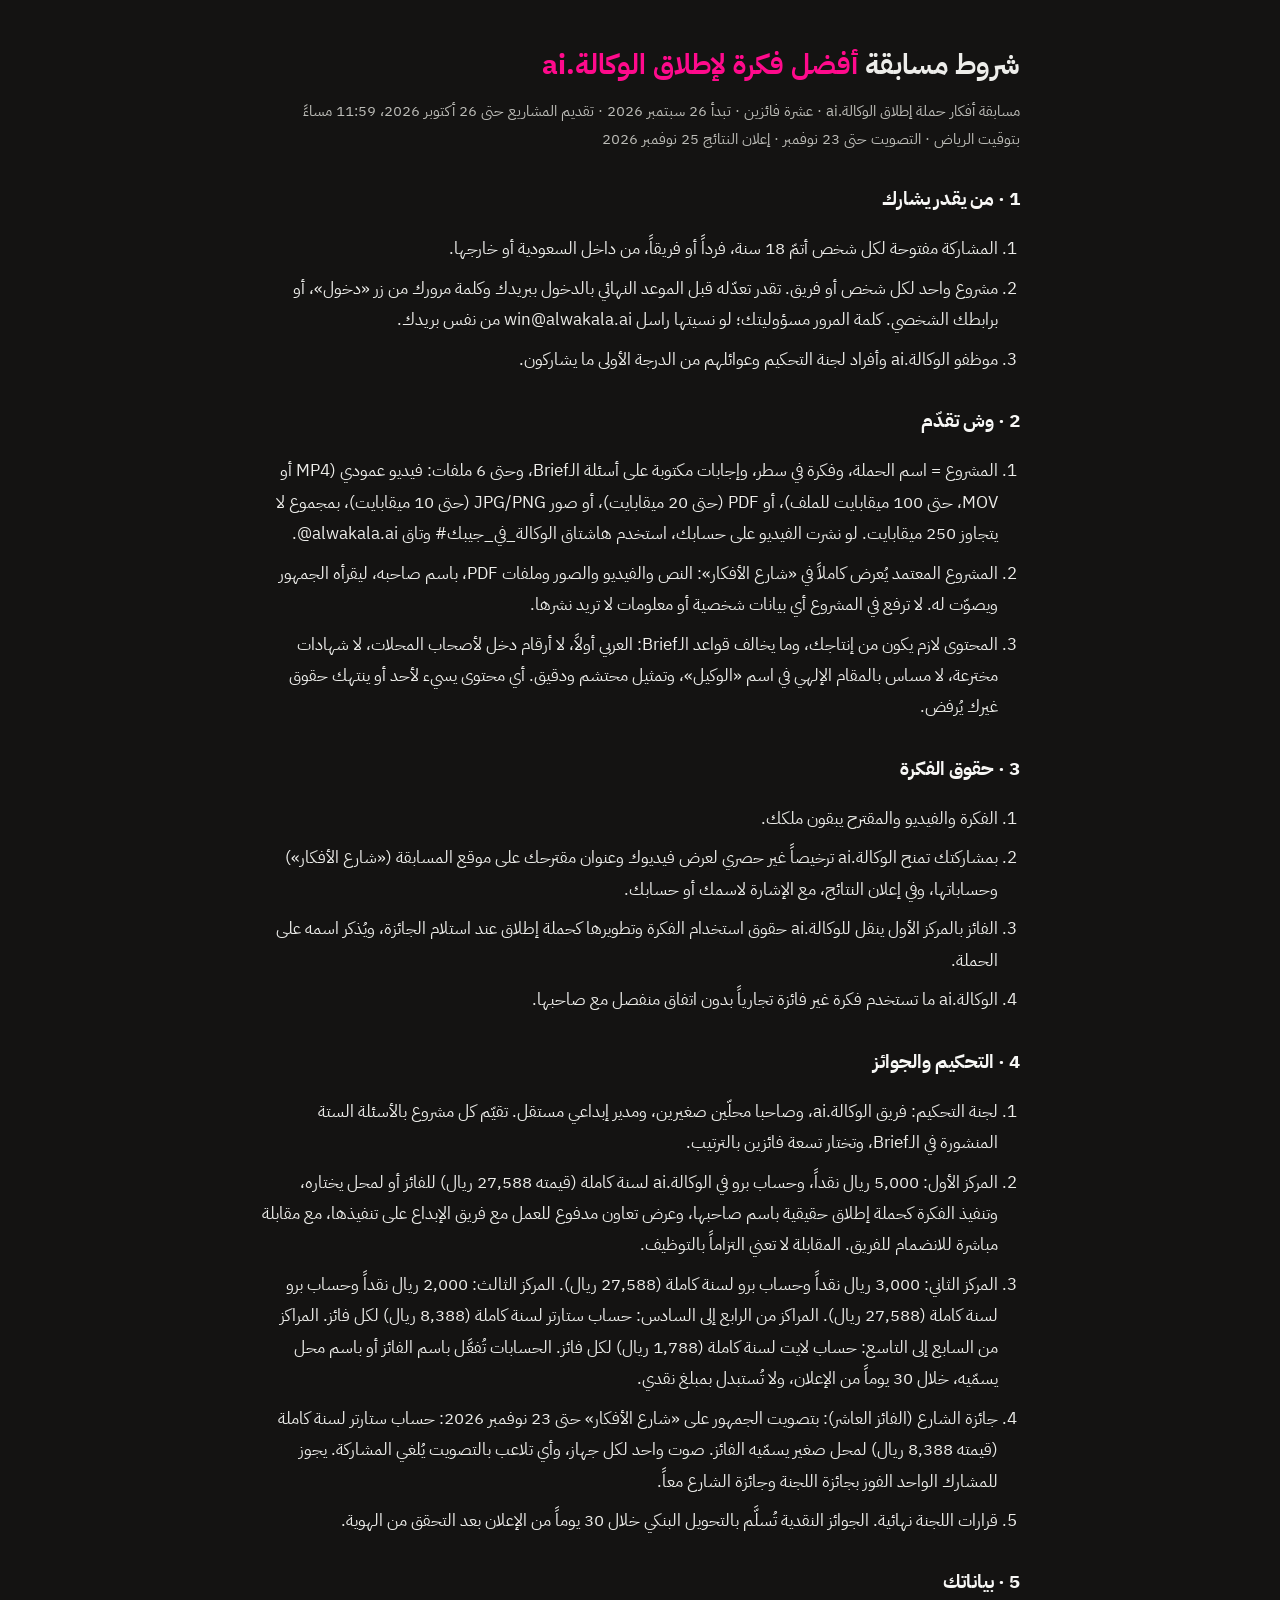
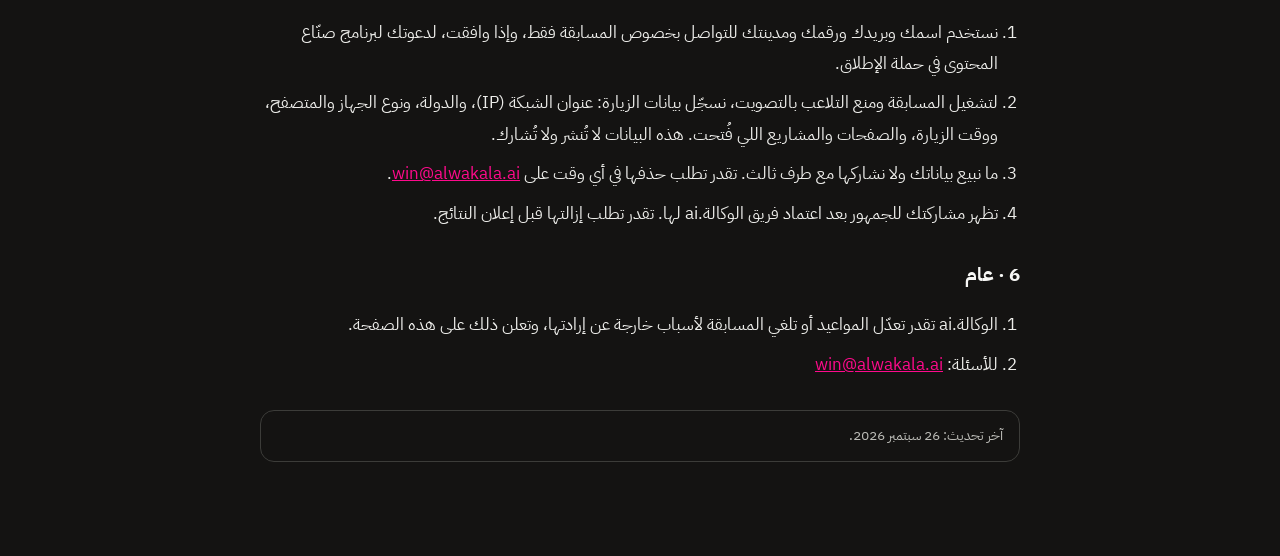
<file: terms.html>
<!doctype html>
<html lang="ar" dir="rtl">
<head>
<meta charset="utf-8"><meta name="viewport" content="width=device-width, initial-scale=1">
<title>شروط مسابقة أفضل فكرة لإطلاق الوكالة.ai</title>
<link rel="icon" href="favicon.svg" type="image/svg+xml">
<link href="https://fonts.googleapis.com/css2?family=IBM+Plex+Sans+Arabic:wght@400;600;700&display=swap" rel="stylesheet">
<style>
:root{color-scheme:dark}
body{margin:0;background:#141312;color:#EDEDEA;font-family:"IBM Plex Sans Arabic",Tahoma,sans-serif;line-height:1.85;font-size:17px}
.wrap{max-width:760px;margin:0 auto;padding:40px 20px 80px}
h1{font-size:28px;margin:0 0 6px}h1 b{color:#FF0A8C}
.sub{color:#BDBDB8;margin:0 0 28px;font-size:15px}
h2{font-size:19px;margin:28px 0 8px;color:#F7F7F5}
ol{padding-inline-start:22px}li{margin-bottom:8px}
a{color:#FF0A8C}
.draft{border:1px solid #3C3C39;border-radius:14px;padding:12px 16px;color:#BDBDB8;font-size:14px;margin-top:30px}
</style>
</head>
<body><div class="wrap">
<h1>شروط مسابقة <b>أفضل فكرة لإطلاق الوكالة.ai</b></h1>
<p class="sub">مسابقة أفكار حملة إطلاق الوكالة.ai · عشرة فائزين · تبدأ 26 سبتمبر 2026 · تقديم المشاريع حتى 26 أكتوبر 2026، 11:59 مساءً بتوقيت الرياض · التصويت حتى 23 نوفمبر · إعلان النتائج 25 نوفمبر 2026</p>

<h2>1 · من يقدر يشارك</h2>
<ol>
<li>المشاركة مفتوحة لكل شخص أتمّ 18 سنة، فرداً أو فريقاً، من داخل السعودية أو خارجها.</li>
<li>مشروع واحد لكل شخص أو فريق. تقدر تعدّله قبل الموعد النهائي بالدخول ببريدك وكلمة مرورك من زر «دخول»، أو برابطك الشخصي. كلمة المرور مسؤوليتك؛ لو نسيتها راسل win@alwakala.ai من نفس بريدك.</li>
<li>موظفو الوكالة.ai وأفراد لجنة التحكيم وعوائلهم من الدرجة الأولى ما يشاركون.</li>
</ol>

<h2>2 · وش تقدّم</h2>
<ol>
<li>المشروع = اسم الحملة، وفكرة في سطر، وإجابات مكتوبة على أسئلة الـBrief، وحتى 6 ملفات: فيديو عمودي (MP4 أو MOV، حتى 100 ميقابايت للملف)، أو PDF (حتى 20 ميقابايت)، أو صور JPG/PNG (حتى 10 ميقابايت)، بمجموع لا يتجاوز 250 ميقابايت. لو نشرت الفيديو على حسابك، استخدم هاشتاق <span dir="ltr">#الوكالة_في_جيبك</span> وتاق <span dir="ltr">@alwakala.ai</span>.</li>
<li>المشروع المعتمد يُعرض كاملاً في «شارع الأفكار»: النص والفيديو والصور وملفات PDF، باسم صاحبه، ليقرأه الجمهور ويصوّت له. لا ترفع في المشروع أي بيانات شخصية أو معلومات لا تريد نشرها.</li>
<li>المحتوى لازم يكون من إنتاجك، وما يخالف قواعد الـBrief: العربي أولاً، لا أرقام دخل لأصحاب المحلات، لا شهادات مخترعة، لا مساس بالمقام الإلهي في اسم «الوكيل»، وتمثيل محتشم ودقيق. أي محتوى يسيء لأحد أو ينتهك حقوق غيرك يُرفض.</li>
</ol>

<h2>3 · حقوق الفكرة</h2>
<ol>
<li>الفكرة والفيديو والمقترح يبقون ملكك.</li>
<li>بمشاركتك تمنح الوكالة.ai ترخيصاً غير حصري لعرض فيديوك وعنوان مقترحك على موقع المسابقة («شارع الأفكار») وحساباتها، وفي إعلان النتائج، مع الإشارة لاسمك أو حسابك.</li>
<li>الفائز بالمركز الأول ينقل للوكالة.ai حقوق استخدام الفكرة وتطويرها كحملة إطلاق عند استلام الجائزة، ويُذكر اسمه على الحملة.</li>
<li>الوكالة.ai ما تستخدم فكرة غير فائزة تجارياً بدون اتفاق منفصل مع صاحبها.</li>
</ol>

<h2>4 · التحكيم والجوائز</h2>
<ol>
<li>لجنة التحكيم: فريق الوكالة.ai، وصاحبا محلّين صغيرين، ومدير إبداعي مستقل. تقيّم كل مشروع بالأسئلة الستة المنشورة في الـBrief، وتختار تسعة فائزين بالترتيب.</li>
<li>المركز الأول: 5,000 ريال نقداً، وحساب برو في الوكالة.ai لسنة كاملة (قيمته 27,588 ريال) للفائز أو لمحل يختاره، وتنفيذ الفكرة كحملة إطلاق حقيقية باسم صاحبها، وعرض تعاون مدفوع للعمل مع فريق الإبداع على تنفيذها، مع مقابلة مباشرة للانضمام للفريق. المقابلة لا تعني التزاماً بالتوظيف.</li>
<li>المركز الثاني: 3,000 ريال نقداً وحساب برو لسنة كاملة (27,588 ريال). المركز الثالث: 2,000 ريال نقداً وحساب برو لسنة كاملة (27,588 ريال). المراكز من الرابع إلى السادس: حساب ستارتر لسنة كاملة (8,388 ريال) لكل فائز. المراكز من السابع إلى التاسع: حساب لايت لسنة كاملة (1,788 ريال) لكل فائز. الحسابات تُفعَّل باسم الفائز أو باسم محل يسمّيه، خلال 30 يوماً من الإعلان، ولا تُستبدل بمبلغ نقدي.</li>
<li>جائزة الشارع (الفائز العاشر): بتصويت الجمهور على «شارع الأفكار» حتى 23 نوفمبر 2026: حساب ستارتر لسنة كاملة (قيمته 8,388 ريال) لمحل صغير يسمّيه الفائز. صوت واحد لكل جهاز، وأي تلاعب بالتصويت يُلغي المشاركة. يجوز للمشارك الواحد الفوز بجائزة اللجنة وجائزة الشارع معاً.</li>
<li>قرارات اللجنة نهائية. الجوائز النقدية تُسلَّم بالتحويل البنكي خلال 30 يوماً من الإعلان بعد التحقق من الهوية.</li>
</ol>

<h2>5 · بياناتك</h2>
<ol>
<li>نستخدم اسمك وبريدك ورقمك ومدينتك للتواصل بخصوص المسابقة فقط، وإذا وافقت، لدعوتك لبرنامج صنّاع المحتوى في حملة الإطلاق.</li>
<li>لتشغيل المسابقة ومنع التلاعب بالتصويت، نسجّل بيانات الزيارة: عنوان الشبكة (IP)، والدولة، ونوع الجهاز والمتصفح، ووقت الزيارة، والصفحات والمشاريع اللي فُتحت. هذه البيانات لا تُنشر ولا تُشارك.</li>
<li>ما نبيع بياناتك ولا نشاركها مع طرف ثالث. تقدر تطلب حذفها في أي وقت على <a href="mailto:win@alwakala.ai">win@alwakala.ai</a>.</li>
<li>تظهر مشاركتك للجمهور بعد اعتماد فريق الوكالة.ai لها. تقدر تطلب إزالتها قبل إعلان النتائج.</li>
</ol>

<h2>6 · عام</h2>
<ol>
<li>الوكالة.ai تقدر تعدّل المواعيد أو تلغي المسابقة لأسباب خارجة عن إرادتها، وتعلن ذلك على هذه الصفحة.</li>
<li>للأسئلة: <a href="mailto:win@alwakala.ai">win@alwakala.ai</a></li>
</ol>

<p class="draft">آخر تحديث: 26 سبتمبر 2026.</p>
</div></body></html>
</file>
<file: assets/chal.css>
/* Alwakala challenge · shared page styles (dark brand) */
:root{--ink0:#141312;--ink:#1C1C1B;--ink2:#262624;--paper:#EDEDEA;--g1:#DCDCD7;--g2:#BDBDB8;--g3:#8C8C88;--m:#FF0A8C;--grn:#2E9E6B;--yel:#E2AE2A;--blue:#4F6BD9;--org:#E4683A;--line:#3C3C39;color-scheme:dark}
*{box-sizing:border-box}
html{scroll-behavior:smooth}
body{margin:0;background:var(--ink0);color:var(--paper);font-family:"IBM Plex Sans Arabic",Tahoma,sans-serif;line-height:1.7;background-image:radial-gradient(circle,#2A2A27 1px,transparent 1.35px);background-size:28px 28px;-webkit-font-smoothing:antialiased;overflow-x:clip}
a{color:var(--m)}
img,video{max-width:100%;display:block}
.num{font-family:Archivo,system-ui,sans-serif;font-feature-settings:"tnum";direction:ltr;unicode-bidi:isolate}
.wrap{max-width:1100px;margin:0 auto;padding:26px 16px 100px}
.narrow{max-width:720px}
h1{font-size:clamp(28px,4vw,44px);line-height:1.3;margin:0 0 8px}h1 b{color:var(--m)}
h2{font-size:clamp(20px,2.4vw,26px);margin:26px 0 10px}
.sub{color:var(--g2);margin:0 0 22px;font-size:17px;max-width:60ch}
.kick{display:inline-flex;align-items:center;gap:10px;font-size:14px;font-weight:700;color:var(--m);margin-bottom:8px}
.btn{display:inline-flex;align-items:center;justify-content:center;gap:8px;border:1.5px solid var(--line);border-radius:999px;background:transparent;color:var(--paper);font:700 16px "IBM Plex Sans Arabic",Tahoma,sans-serif;padding:12px 22px;cursor:pointer;text-decoration:none;min-height:44px;transition:transform .15s,background .15s}
.btn:hover{transform:translateY(-1px)}
.btn.m{background:var(--m);color:var(--ink);border-color:var(--m)}
.btn.sm{padding:7px 14px;font-size:14px;min-height:34px}
.btn[disabled]{opacity:.55;cursor:progress;transform:none}
.card{background:var(--ink);border:1px solid var(--line);border-radius:22px;padding:22px}
.grid{display:grid;gap:14px}
label.f{display:block;font-size:14px;color:var(--g2);margin-bottom:12px}
label.f span{display:flex;justify-content:space-between;margin-bottom:5px}
label.f span i{font-style:normal;color:var(--g3);font-size:12px;font-family:Archivo,sans-serif}
input,textarea,select{width:100%;border:1.5px solid rgba(247,247,245,.22);background:rgba(20,19,18,.8);color:#F7F7F5;border-radius:14px;padding:11px 14px;font:inherit;font-size:16px;line-height:1.6}
textarea{min-height:110px;resize:vertical}
input:focus,textarea:focus,select:focus{outline:0;border-color:var(--m)}
.chk{display:flex;gap:10px;align-items:flex-start;font-size:15px;color:var(--g1);margin-top:12px}
.chk input{width:auto;margin-top:5px;accent-color:var(--m)}
.err{min-height:1.4em;margin-top:10px;font-size:15px;color:#FFB8D9}
.ok{color:var(--grn);font-weight:700}
.hint{font-size:13px;color:var(--g3);line-height:1.6}
.hp{position:absolute;left:-9999px;width:1px;height:1px;opacity:0}
.two{display:grid;grid-template-columns:1fr 1fr;gap:12px 16px}
@media (max-width:640px){.two{grid-template-columns:1fr}}
.tag{display:inline-block;border-radius:999px;padding:2px 10px;font-size:12px;font-weight:800;background:var(--ink2);color:var(--paper)}
.tag.m{background:var(--m);color:var(--ink)}.tag.g{background:var(--grn);color:#fff}.tag.y{background:var(--yel);color:var(--ink)}
.rank{position:absolute;top:10px;inset-inline-start:10px;z-index:2;background:var(--m);color:var(--ink);font-weight:800;font-size:13px;border-radius:999px;padding:3px 11px;pointer-events:none}
.empty{color:var(--g2);text-align:center;padding:60px 20px;border:1.5px dashed var(--line);border-radius:22px;font-size:18px}
.foot{margin-top:30px;color:var(--g3);font-size:13px;text-align:center;line-height:1.8}
.toast{position:fixed;left:50%;bottom:24px;transform:translateX(-50%);background:var(--paper);color:var(--ink);font-weight:700;padding:10px 18px;border-radius:999px;z-index:99;opacity:0;transition:opacity .2s;pointer-events:none}
.toast.on{opacity:1}
</file>
